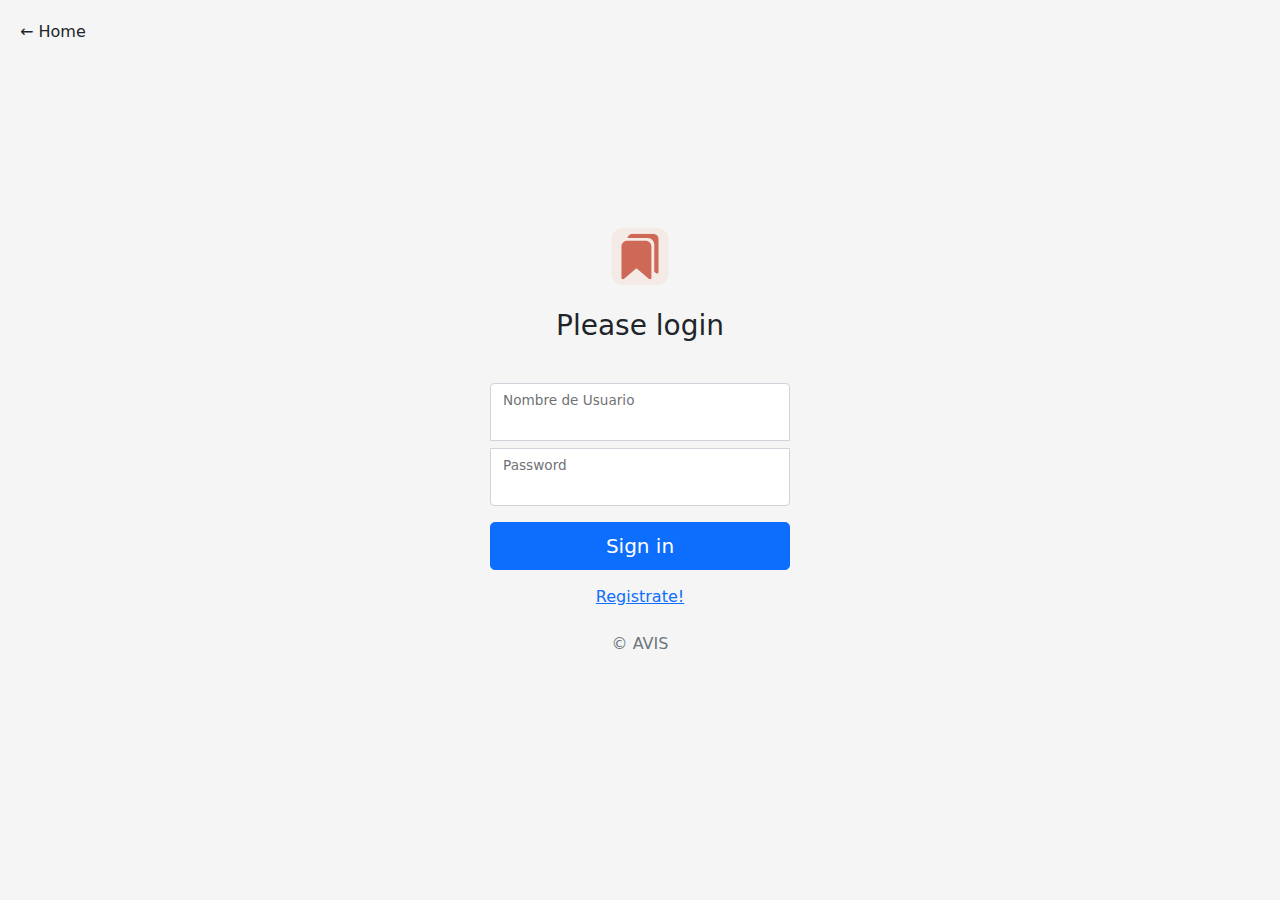
<file: frontend/login.html>
<!doctype html>
<html lang="en">
  <head>
    <meta charset="utf-8">
    <meta name="viewport" content="width=device-width, initial-scale=1">
    <meta name="description" content="">
    <meta name="author" content="Mark Otto, Jacob Thornton, and Bootstrap contributors">
    <meta name="generator" content="Hugo 0.84.0">
    <title>Signin</title>

    <!-- Bootstrap core CSS -->
    <link href="./assets/css/bootstrap.min.css" rel="stylesheet">

    <style>
      .bd-placeholder-img {
        font-size: 1.125rem;
        text-anchor: middle;
        -webkit-user-select: none;
        -moz-user-select: none;
        user-select: none;
      }

      @media (min-width: 768px) {
        .bd-placeholder-img-lg {
          font-size: 3.5rem;
        }
      }
    </style>
    
    <!-- Custom styles for this template -->
    <link href="./assets/css/signin.css" rel="stylesheet">
  </head>
<body class="text-center">

  <main class="form-signin">
    <form id="loginForm" method="POST" action="../backend/index.php">
      <input type="hidden" name="accion" value="login">
      
      <img class="mb-4" src="./favicon.svg" alt="" width="72" height="57">
      <h1 class="h3 mb-3 fw-normal">Please login</h1>

      <button class="btn btn_info home-button" type="button" onclick="window.location.href='index.html'">
        <span class="back-arrow">&larr; Home</span> 
      </button>

      <div data-mdb-input-init class="form-floating mb-2">
        <input type="text" class="form-control" id="usuario"  name="usuario"/>
        <label for="usuario">Nombre de Usuario</label>
      </div>
      
      <div data-mdb-input-init class="form-floating mb-3">
        <input type="password" class="form-control" id="password"  name="password"/>
        <label for="password">Password</label>
      </div>

      <button class="w-100 btn btn-lg btn-primary" type="submit">Sign in</button>
      <button type="button" class="m-2 btn btn-link" id="gotSignIn">Registrate!</button>
      <p class="mt-2 mb-3 text-muted">&copy; AVIS</p>
 


    </form>
  </main>
  <!-- 
    - Script section
   -->
    <script src="./assets/js/login.js"></script>
  </body>
</html>
</file>
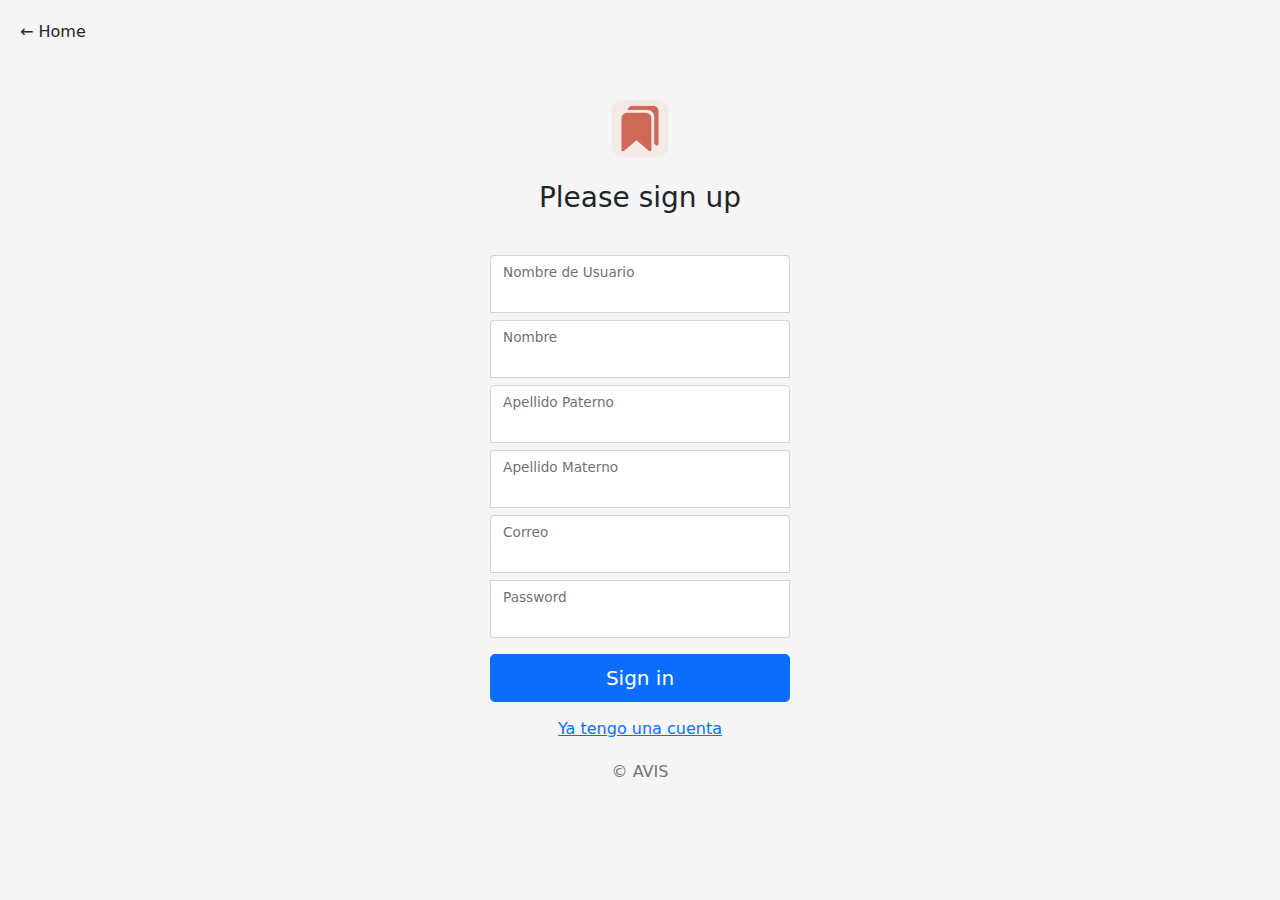
<file: frontend/register.html>
<!doctype html>
<html lang="en">
  <head>
    <meta charset="utf-8">
    <meta name="viewport" content="width=device-width, initial-scale=1">
    <meta name="description" content="">
    <meta name="author" content="Mark Otto, Jacob Thornton, and Bootstrap contributors">
    <meta name="generator" content="Hugo 0.84.0">
    <title>Register</title>

    <link rel="canonical" href="https://getbootstrap.com/docs/5.0/examples/sign-in/">

    <!-- Bootstrap core CSS -->
    <link href="./assets/css/bootstrap.min.css" rel="stylesheet">

    <style>
      .bd-placeholder-img {
        font-size: 1.125rem;
        text-anchor: middle;
        -webkit-user-select: none;
        -moz-user-select: none;
        user-select: none;
      }

      @media (min-width: 768px) {
        .bd-placeholder-img-lg {
          font-size: 3.5rem;
        }
      }
    </style>
    
    <!-- Custom styles for this template -->
    <link href="./assets/css/signin.css" rel="stylesheet">
  </head>
<body class="text-center">
    
  <main class="form-signin">
    <form id="registrarForm" method="POST" action="../backend/index.php">
      <input type="hidden" name="accion" value="registrar">
      
      <img class="mb-4" src="./favicon.svg" alt="" width="72" height="57">
      <h1 class="h3 mb-3 fw-normal">Please sign up</h1>
 
      <button class="btn btn_info home-button" type="button" onclick="window.location.href='index.html'">
        <span class="back-arrow">&larr; Home</span> 
      </button>

      <div data-mdb-input-init class="form-floating mb-2">
        <input type="text" class="form-control" id="usuario"  name="usuario"/>
        <label for="usuario">Nombre de Usuario</label>
      </div>

      <div data-mdb-input-init class="form-floating mb-2">
        <input type="text" class="form-control" id="nombre"  name="nombre"/>
        <label for="nombre">Nombre</label>
      </div>

      <div data-mdb-input-init class="form-floating mb-2">
        <input type="text" class="form-control" id="apaterno"  name="apaterno"/>
        <label for="apaterno">Apellido Paterno</label>
      </div>    
      
      <div data-mdb-input-init class="form-floating mb-2">
        <input type="text" class="form-control" id="amaterno"  name="amaterno"/>
        <label for="amaterno">Apellido Materno</label>
      </div>    
      
      <div data-mdb-input-init class="form-floating mb-2">
        <input type="email" class="form-control" id="correo"  name="correo"/>
        <label for="correo">Correo</label>
      </div>
      
      <div data-mdb-input-init class="form-floating mb-3">
        <input type="password" class="form-control" id="password"  name="password"/>
        <label for="password">Password</label>
      </div>
      

      <button class="w-100 btn btn-lg btn-primary" type="submit">Sign in</button>
     
      <button type="button" class="m-2 btn btn-link" id="gotSignUp">Ya tengo una cuenta</button>
     
      <p class="mt-1 mb-3 text-muted">&copy; AVIS</p>
      

    </form>
  </main>
  <!-- 
    - Script section
   -->
    <script src="./assets/js/login.js"></script>
  </body>
</html>
</file>
<file: frontend/assets/css/signin.css>
html,
body {
  height: 100%;
}

body {
  display: flex;
  align-items: center;
  padding-top: 40px;
  padding-bottom: 40px;
  background-color: #f5f5f5;
}

.form-signin {
  width: 100%;
  max-width: 330px;
  padding: 15px;
  margin: auto;
}

.form-signin .checkbox {
  font-weight: 400;
}

.form-signin .form-floating:focus-within {
  z-index: 2;
}

.form-signin input[type="email"] {
  margin-bottom: -1px;
  border-bottom-right-radius: 0;
  border-bottom-left-radius: 0;
}

.form-signin input[type="password"] {
  margin-bottom: 10px;
  border-top-left-radius: 0;
  border-top-right-radius: 0;
}

.form-signin input[type="text"] {
  margin-bottom: -1px;
  border-bottom-right-radius: 0;
  border-bottom-left-radius: 0;
}

.home-button .back-arrow {
  position: absolute;
  top: 20px;
  left: 20px;
}
</file>
